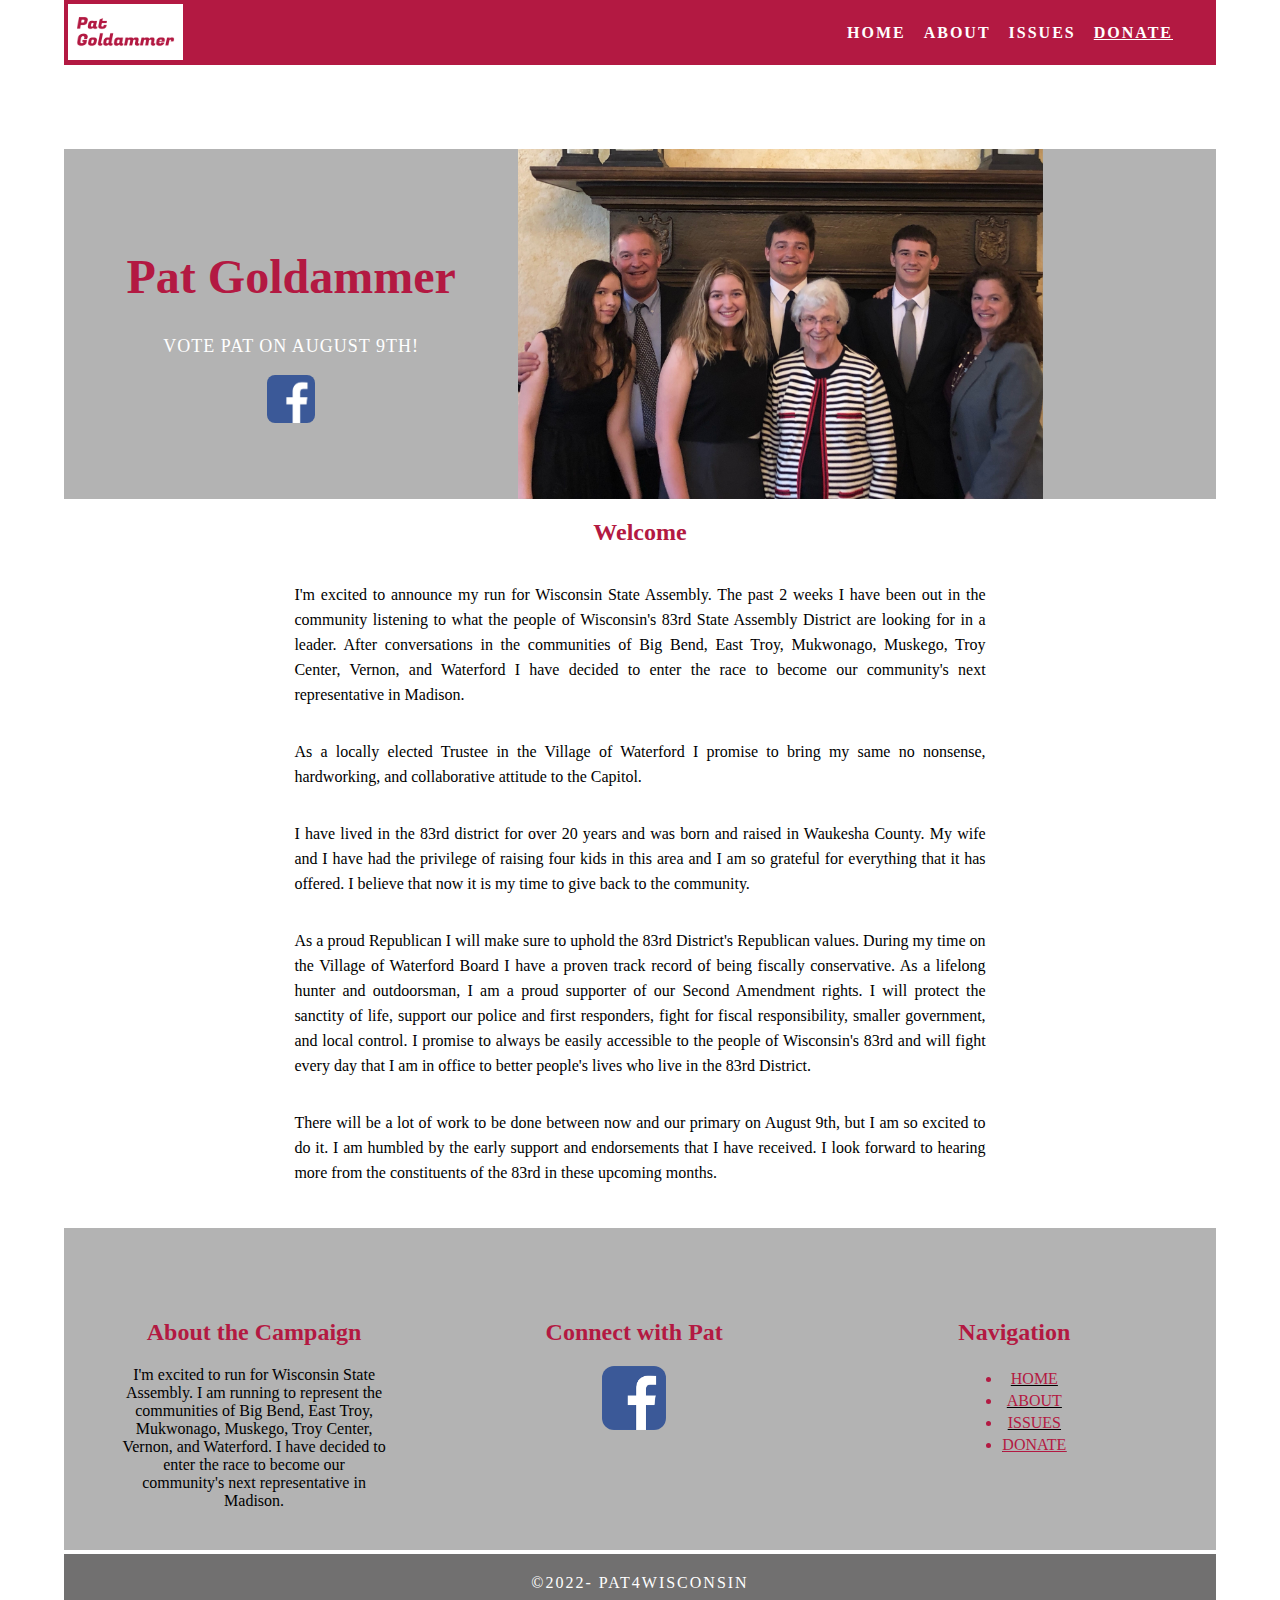
<file: index.html>
<!doctype html>
<html lang="en-US">
<head>
    <meta charset="utf-8">
    <meta http-equiv="X-UA-Compatible" content="IE=edge">
    <meta name="viewport" content="width=device-width, initial-scale=1">
    <title>Pat4Wisconsin</title>
    <link href="css/HomeStyle.css" rel="stylesheet" type="text/css">

</head>
<body>
<!-- Main Container -->
<div class="container">

    <!-- Navigation -->
    <header> <a href="html/home.html">
        <img class="logo" src="images/Pat%20Logo.png" alt="HomePicture">
    </a>
        <nav>
            <ul>
                <li><a href="html/home.html">HOME</a></li>
                <li><a href="html/about.html">ABOUT</a></li>
                <li><a href="html/issues.html">ISSUES</a></li><!--
                <li><a href="endorsements.html">ENDORSEMENTS</a></li>
                <li><a href="contact.html">CONTACT</a></li>-->
                <li><a class="donate" href="https://api.payaconnect.com/hostedpaymentpage?id=11ecddd107b67688869ece4e&data=U2FsdGVkX18xMWVjZGRkMRpN%2Fy6nWksKwSCczXq9u%2ByDGj5rV4Y5ggnUw%2BA7DeJSl5ZwiRtgj2htfiiBQ21EdA%3D%3D">DONATE</a></li>
            </ul>
        </nav>
    </header>

    <section><div class="divider"></div></section>

    <!-- Title Header Section -->
    <section class="row" id="home">
        <section class="head right">
            <img class="head-photo" src="images/FamilyPicture.jpeg" alt="HomePicture">
        </section>
        <section class="head left">
            <h1 class="Title">Pat Goldammer</h1>
            <p class="description">Vote PAT on August 9th!</p>
            <p><a href="https://www.facebook.com/PatFor83/">
                <img id="facebook" src="images/Facebook.jpg" alt="Facebook.com/PatFor83">
            </a></p>
        </section>
    </section>

    <!-- Home Content -->
    <section class="homeContent">
        <div  class="home-title">
            <h2>Welcome</h2>
        </div>
        <div>
            <p class="text_column">I'm excited to announce my run for Wisconsin State Assembly. The past 2 weeks I have
                been out in the community listening to what the people of Wisconsin's 83rd State Assembly District are
                looking for in a leader. After conversations in the communities of Big Bend, East Troy, Mukwonago,
                Muskego, Troy Center, Vernon, and Waterford I have decided to enter the race to become our community's
                next representative in Madison.</p>
            <p class="text_column">As a locally elected Trustee in the Village of Waterford I promise to bring my same
                no nonsense, hardworking, and collaborative attitude to the Capitol.</p>
            <p class="text_column">I have lived in the 83rd district for over 20 years and was born and raised in
                Waukesha County. My wife and I have had the privilege of raising four kids in this area and I am so
                grateful for everything that it has offered. I believe that now it is my time to give back to the
                community.</p>
            <p class="text_column">As a proud Republican I will make sure to uphold the 83rd District's Republican
                values. During my time on the Village of Waterford Board I have a proven track record of being fiscally
                conservative. As a lifelong hunter and outdoorsman, I am a proud supporter of our Second Amendment
                rights.  I will protect the sanctity of life, support our police and first responders, fight for fiscal
                responsibility, smaller government, and local control.  I promise to always be easily accessible to the
                people of Wisconsin's 83rd and will fight every day that I am in office to better people's lives who
                live in the 83rd District.</p>
            <p class="text_column">There will be a lot of work to be done between now and our primary on August 9th,
                but I am so excited to do it. I am humbled by the early support and endorsements that I have received.
                I look forward to hearing more from the constituents of the 83rd in these upcoming months.</p>
            <p class="text_column"></p>
        </div>
    </section>



    <!-- Gallery Section -->
    <div class="gallery" id="gallery">

    </div>

    <!-- Footer -->
    <div class="gallery">
        <div class="thumbnail">
            <h2>About the Campaign</h2>
            <p id="description">I'm excited to run for Wisconsin State Assembly. I am running to represent the communities of Big Bend,
                East Troy, Mukwonago, Muskego, Troy Center, Vernon, and Waterford. I have decided to enter the race to
                become our community's next representative in Madison.</p>
        </div>
        <div class="thumbnail">
            <h2>Connect with Pat</h2>
            <p><a href="https://www.facebook.com/PatFor83/">
                <img id="facebook-footer" src="images/Facebook.jpg" alt="Facebook.com/PatFor83">
            </a></p>
        </div>
        <div class="thumbnail">
            <h2>Navigation</h2>
            <ul id="footer-nav-list">
                <li class="footer-nav"><a class="footer-nav" href="html/home.html">HOME</a></li>
                <li class="footer-nav"><a class="footer-nav" href="html/about.html">ABOUT</a></li>
                <li class="footer-nav"><a class="footer-nav" href="html/issues.html">ISSUES</a></li><!--
                <li><a href="endorsements.html">ENDORSEMENTS</a></li>
                <li><a href="contact.html">CONTACT</a></li>-->
                <li class="footer-nav"><a class="footer-nav donate" href="https://api.payaconnect.com/hostedpaymentpage?id=11ecddd107b67688869ece4e&data=U2FsdGVkX18xMWVjZGRkMRpN%2Fy6nWksKwSCczXq9u%2ByDGj5rV4Y5ggnUw%2BA7DeJSl5ZwiRtgj2htfiiBQ21EdA%3D%3D">DONATE</a></li>
            </ul>
        </div>
    </div>

    <div class="copyright">&copy;2022- <strong>Pat4Wisconsin</strong></div>
</div>
</body>
</html>
</file>
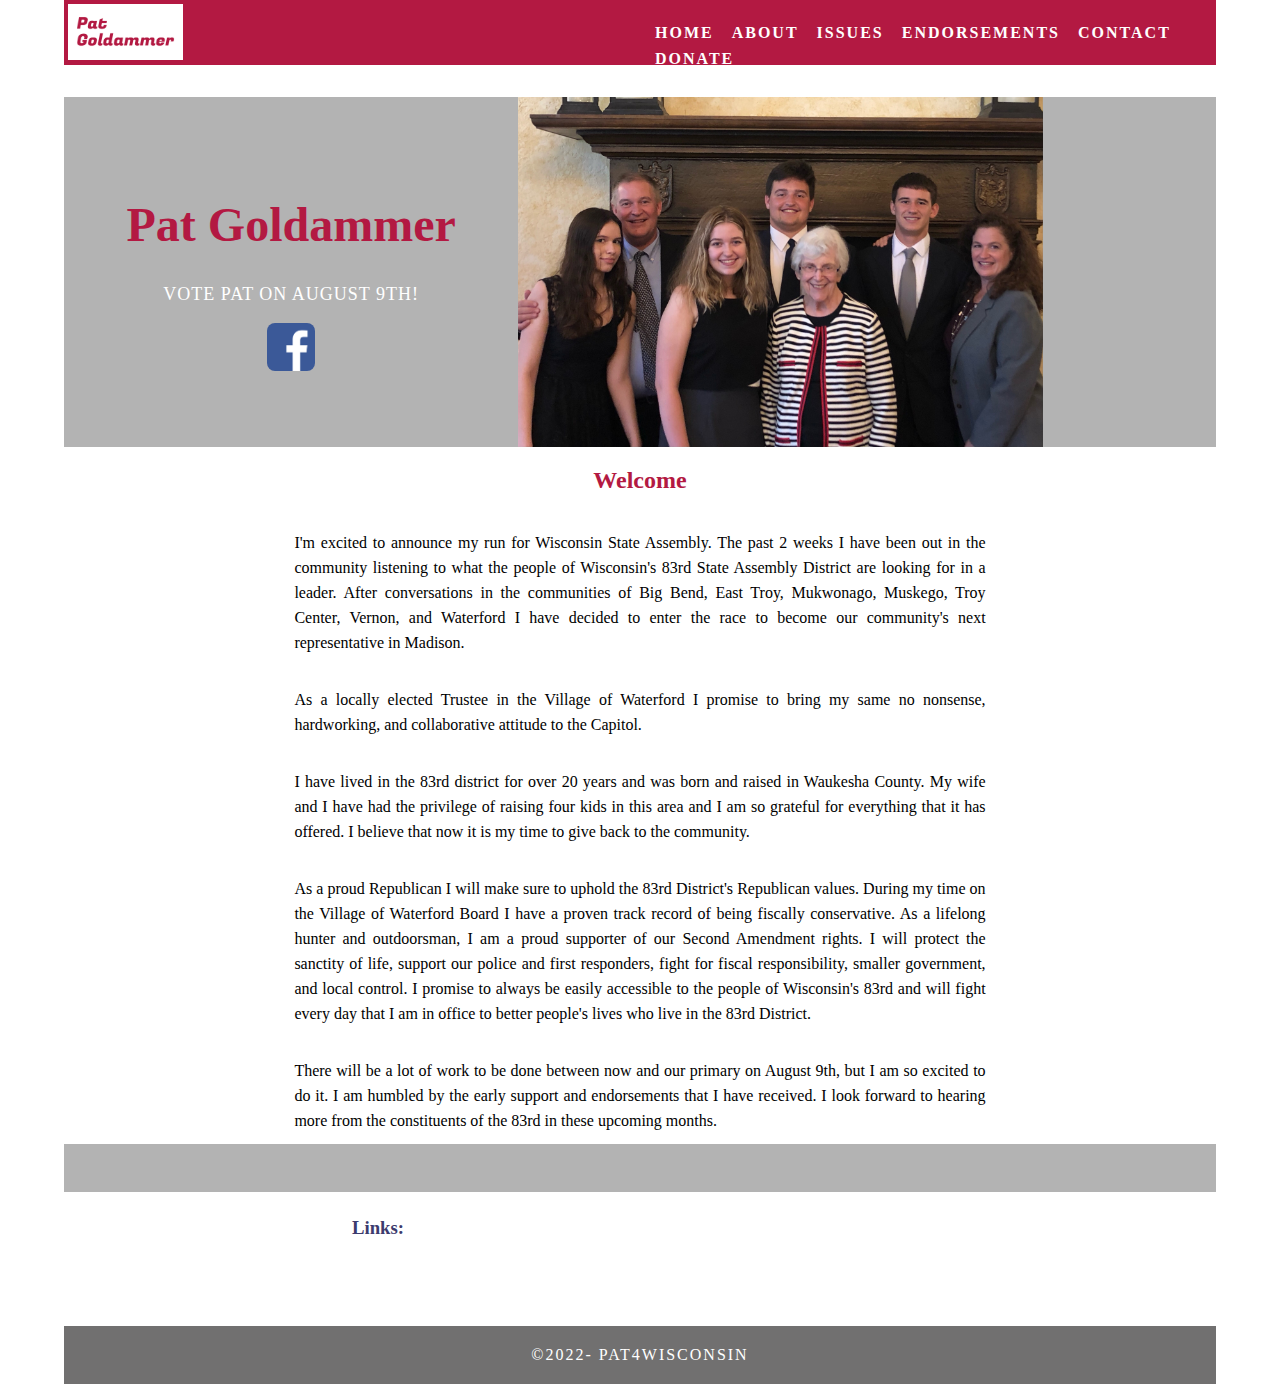
<file: home.html>
<!doctype html>
<html lang="en-US">
<head>
<meta charset="utf-8">
<meta http-equiv="X-UA-Compatible" content="IE=edge">
<meta name="viewport" content="width=device-width, initial-scale=1">
<title>Pat4Wisconsin</title>
<link href="css/HomeStyle.css" rel="stylesheet" type="text/css">

</head>
<body>
<!-- Main Container -->
<div class="container"> 
	
  <!-- Navigation -->
  <header> <a href="">
      <img class="logo" src="images/Pat%20Logo.png" alt="HomePicture">
    </a>
    <nav>
      <ul>
        <li><a href="home.html">HOME</a></li>
        <li><a href="html/about.html">ABOUT</a></li>
		<li><a href="html/issues.html">ISSUES</a></li>
        <li><a href="html/endorsements.html">ENDORSEMENTS</a></li>
        <li><a href="html/contact.html">CONTACT</a></li>
        <li><a id="donate" href="https://api.payaconnect.com/hostedpaymentpage?id=11ecddd107b67688869ece4e&data=U2FsdGVkX18xMWVjZGRkMRpN%2Fy6nWksKwSCczXq9u%2ByDGj5rV4Y5ggnUw%2BA7DeJSl5ZwiRtgj2htfiiBQ21EdA%3D%3D">DONATE</a></li>
      </ul>
    </nav>
  </header>
	
  <!-- Title Header Section -->
  <section class="row" id="home">
    <section class="head right">
	  <img class="head-photo" src="images/FamilyPicture.jpeg" alt="HomePicture">
    </section>
	<section class="head left">
	  <h1 class="Title">Pat Goldammer</h1>
      <p class="description">Vote PAT on August 9th!</p>
      <p><a href="https://www.facebook.com/PatFor83/">
          <img id="facebook" src="images/Facebook.jpg" alt="Facebook.com/PatFor83">
      </a></p>
	</section>
  </section>

    <!-- Home Content -->
    <section class="homeContent">
        <div  class="home-title">
            <h2>Welcome</h2>
        </div>
        <div>
            <p class="text_column">I'm excited to announce my run for Wisconsin State Assembly. The past 2 weeks I have
                been out in the community listening to what the people of Wisconsin's 83rd State Assembly District are
                looking for in a leader. After conversations in the communities of Big Bend, East Troy, Mukwonago,
                Muskego, Troy Center, Vernon, and Waterford I have decided to enter the race to become our community's
                next representative in Madison.</p>
            <p class="text_column">As a locally elected Trustee in the Village of Waterford I promise to bring my same
                no nonsense, hardworking, and collaborative attitude to the Capitol.</p>
            <p class="text_column">I have lived in the 83rd district for over 20 years and was born and raised in
                Waukesha County. My wife and I have had the privilege of raising four kids in this area and I am so
                grateful for everything that it has offered. I believe that now it is my time to give back to the
                community.</p>
            <p class="text_column">As a proud Republican I will make sure to uphold the 83rd District's Republican
                values. During my time on the Village of Waterford Board I have a proven track record of being fiscally
                conservative. As a lifelong hunter and outdoorsman, I am a proud supporter of our Second Amendment
                rights.  I will protect the sanctity of life, support our police and first responders, fight for fiscal
                responsibility, smaller government, and local control.  I promise to always be easily accessible to the
                people of Wisconsin's 83rd and will fight every day that I am in office to better people's lives who
                live in the 83rd District.</p>
            <p class="text_column">There will be a lot of work to be done between now and our primary on August 9th,
                but I am so excited to do it. I am humbled by the early support and endorsements that I have received.
                I look forward to hearing more from the constituents of the 83rd in these upcoming months.</p>
        </div>
    </section>



  <!-- Gallery Section -->
  <div class="gallery" id="gallery">

  </div>

  <!-- Footer -->
  <section class="footer_banner" id="contact">

	<section class="otherLinks">
	  <h3>Links:</h3>
	  <ul>
  		<li><a href="https://www.facebook.com/">Facebook</a></li>
  		<li><a href="https://www.linkedin.com/">Linkedin</a></li>
	  </ul>
    </section>
  </section>
  
  <div class="copyright">&copy;2022- <strong>Pat4Wisconsin</strong></div>
</div>
</body>
</html>
</file>
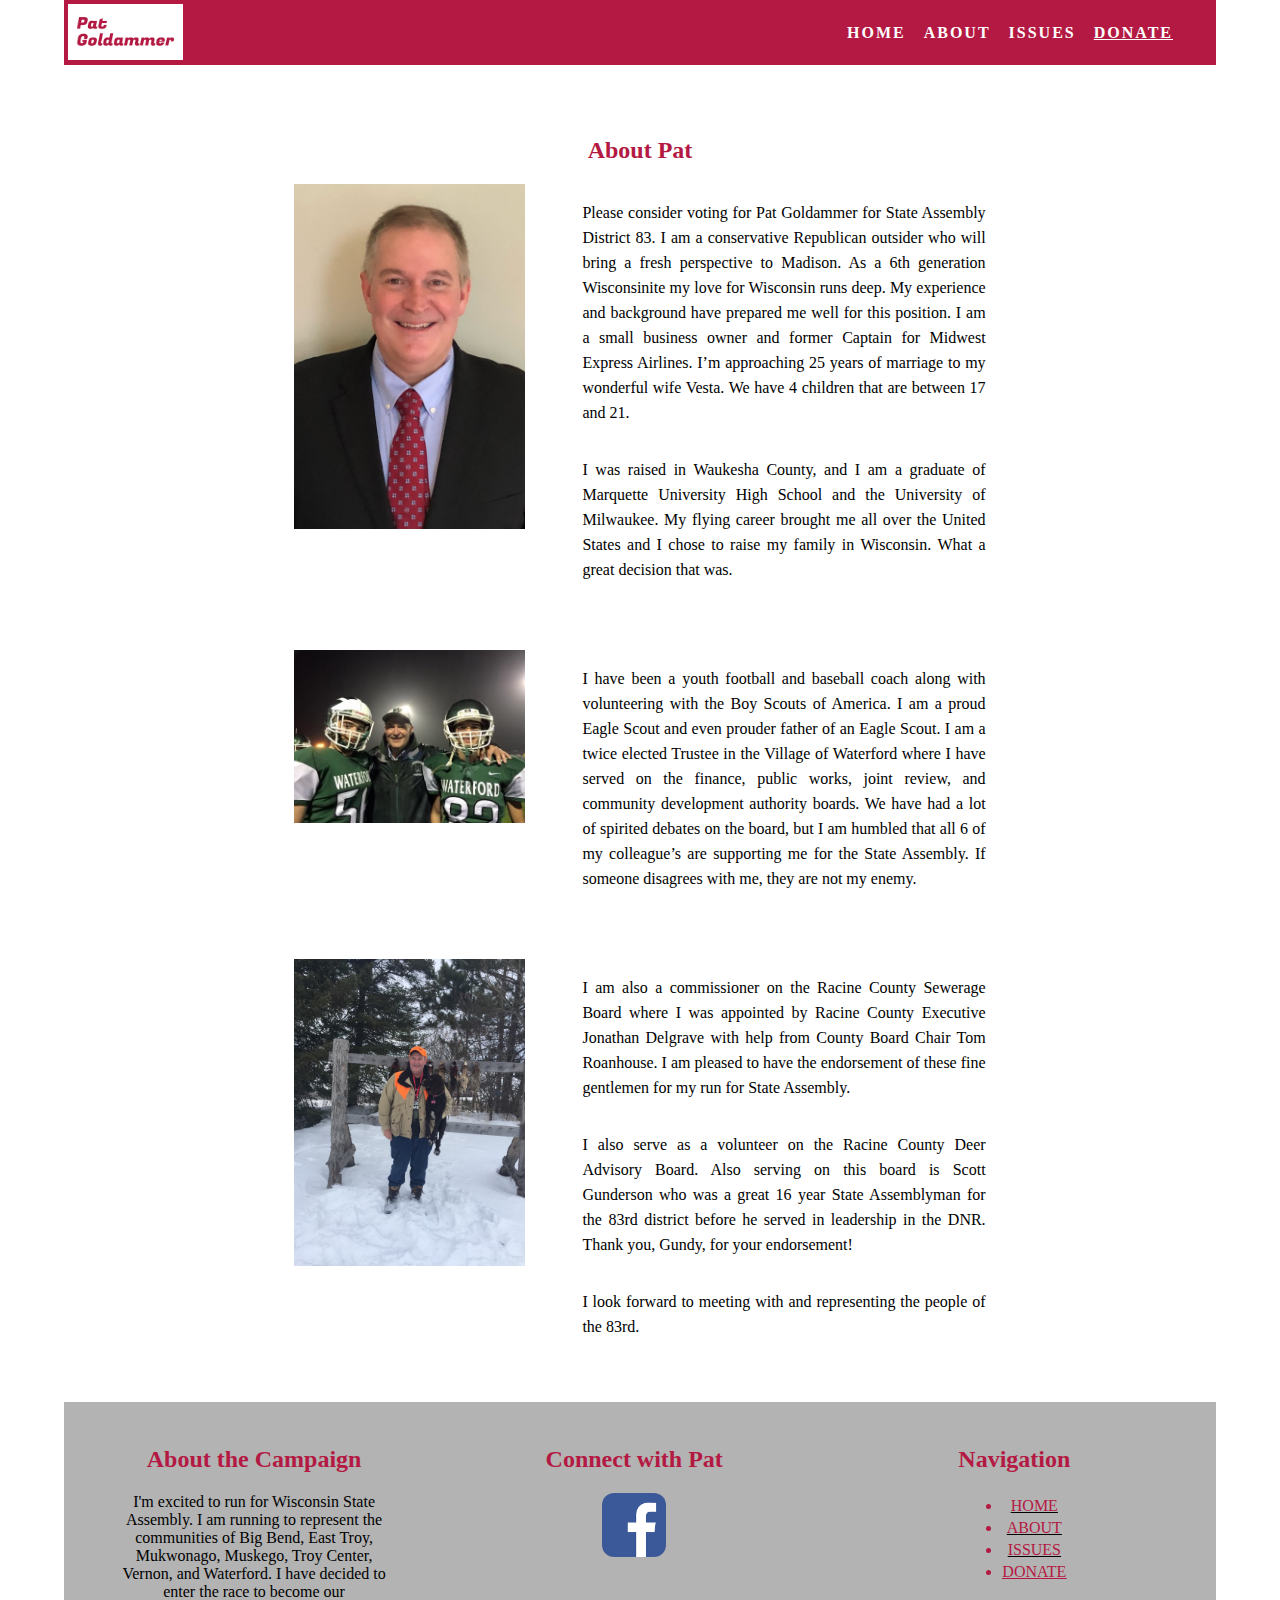
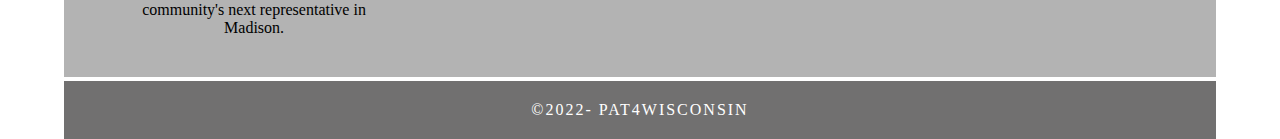
<file: html/about.html>
<!doctype html>
<html lang="en-US">
<head>
    <meta charset="utf-8">
    <meta http-equiv="X-UA-Compatible" content="IE=edge">
    <meta name="viewport" content="width=device-width, initial-scale=1">
    <title>Pat4Wisconsin</title>
    <link href="../css/HomeStyle.css" rel="stylesheet" type="text/css">
</head>
<body>
<div class="container">

    <!-- Navigation -->
    <header> <a href="home.html">
        <img class="logo" src="../images/Pat%20Logo.png" alt="HomePicture">
    </a>
        <nav>
            <ul>
                <li><a href="home.html">HOME</a></li>
                <li><a href="about.html">ABOUT</a></li>
                <li><a href="issues.html">ISSUES</a></li><!--
                <li><a href="endorsements.html">ENDORSEMENTS</a></li>
                <li><a href="contact.html">CONTACT</a></li>-->
                <li><a class="donate" href="https://api.payaconnect.com/hostedpaymentpage?id=11ecddd107b67688869ece4e&data=U2FsdGVkX18xMWVjZGRkMRpN%2Fy6nWksKwSCczXq9u%2ByDGj5rV4Y5ggnUw%2BA7DeJSl5ZwiRtgj2htfiiBQ21EdA%3D%3D">DONATE</a></li>
            </ul>
        </nav>
    </header>

    <section><div class="divider"></div></section>

    <!-- Home Content -->
    <section class="homeContent">
        <div  class="home-title">
            <h2>About Pat</h2>
        </div>

        <div>
            <img src="../images/Headshot.jpeg" alt="Headshot of Pat" class="about-picture">

            <p class="about-description">Please consider voting for Pat Goldammer for State Assembly District 83. I am a
                conservative Republican outsider who will bring a fresh perspective to Madison. As a 6th generation
                Wisconsinite my love for Wisconsin runs deep. My experience and background have prepared me well for this
                position. I am a small business owner and former Captain for Midwest Express Airlines. I’m approaching 25
                years of marriage to my wonderful wife Vesta. We have 4 children that are between 17 and 21.</p>
            <p class="about-description">I was raised in Waukesha County, and I am a graduate of Marquette University High
                School and the University of Milwaukee. My flying career brought me all over the United States and I chose
                to raise my family in Wisconsin. What a great decision that was.</p>
        </div>

        <div class="divider"> </div>

        <div>
            <img src="../images/PatAndSonsFootball.jpeg" alt="Headshot of Pat" class="about-picture">

            <p class="about-description">I have been a youth football and baseball coach along with volunteering with the
                Boy Scouts of America. I am a proud Eagle Scout and even prouder father of an Eagle Scout. I am a twice
                elected Trustee in the Village of Waterford where I have served on the finance, public works, joint review,
                and community development authority boards. We have had a lot of spirited debates on the board, but I am
                humbled that all 6 of my colleague’s are supporting me for the State Assembly. If someone disagrees with me,
                they are not my enemy.</p>

        </div>

        <div class="divider"> </div>

        <div>
            <img src="../images/PatAndScruffles.jpeg" alt="Headshot of Pat" class="about-picture">

            <p class="about-description">I am also a commissioner on the Racine County Sewerage Board where I was appointed
                by Racine County Executive Jonathan Delgrave with help from County Board Chair Tom Roanhouse. I am pleased
                to have the endorsement of these fine gentlemen for my run for State Assembly. </p>

            <p class="about-description">I also serve as a volunteer on the Racine County Deer Advisory Board. Also serving
                on this board is Scott Gunderson who was a great 16 year State Assemblyman for the 83rd district before he
                served in leadership in the DNR. Thank you, Gundy, for your endorsement!</p>
            <p class="about-description">I look forward to meeting with and representing the people of the 83rd.</p>
        </div>



    </section>

    <!-- Gallery Section -->
    <div class="divider" id="gallery"> </div>

    <!-- Footer -->
    <div class="gallery">
        <div class="thumbnail">
            <h2>About the Campaign</h2>
            <p id="description">I'm excited to run for Wisconsin State Assembly. I am running to represent the communities of Big Bend,
                East Troy, Mukwonago, Muskego, Troy Center, Vernon, and Waterford. I have decided to enter the race to
                become our community's next representative in Madison.</p>
        </div>
        <div class="thumbnail">
            <h2>Connect with Pat</h2>
            <p><a href="https://www.facebook.com/PatFor83/">
                <img id="facebook-footer" src="../images/Facebook.jpg" alt="Facebook.com/PatFor83">
            </a></p>
        </div>
        <div class="thumbnail">
            <h2>Navigation</h2>
            <ul id="footer-nav-list">
                <li class="footer-nav"><a class="footer-nav" href="home.html">HOME</a></li>
                <li class="footer-nav"><a class="footer-nav" href="about.html">ABOUT</a></li>
                <li class="footer-nav"><a class="footer-nav" href="issues.html">ISSUES</a></li><!--
                <li><a href="endorsements.html">ENDORSEMENTS</a></li>
                <li><a href="contact.html">CONTACT</a></li>-->
                <li class="footer-nav"><a class="footer-nav donate" href="https://api.payaconnect.com/hostedpaymentpage?id=11ecddd107b67688869ece4e&data=U2FsdGVkX18xMWVjZGRkMRpN%2Fy6nWksKwSCczXq9u%2ByDGj5rV4Y5ggnUw%2BA7DeJSl5ZwiRtgj2htfiiBQ21EdA%3D%3D">DONATE</a></li>
            </ul>
        </div>
    </div>

    <div class="copyright">&copy;2022- <strong>Pat4Wisconsin</strong></div>
</div>
</body>
</html>
</file>
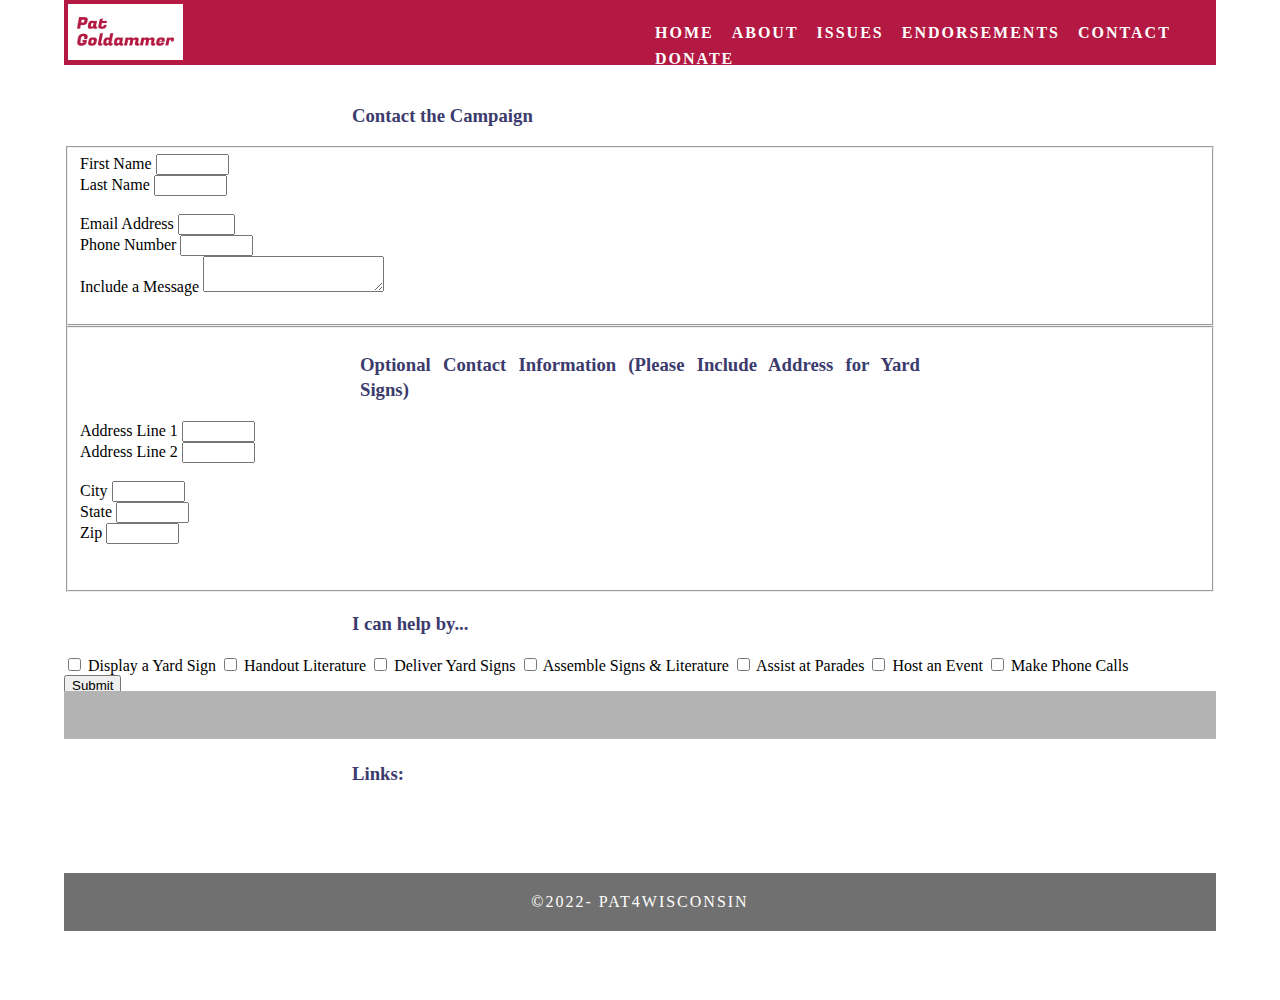
<file: html/contact.html>
<!doctype html>
<html lang="en-US">
<head>
    <meta charset="utf-8">
    <meta http-equiv="X-UA-Compatible" content="IE=edge">
    <meta name="viewport" content="width=device-width, initial-scale=1">
    <title>Pat4Wisconsin</title>
    <link href="../css/HomeStyle.css" rel="stylesheet" type="text/css"> <!--"/css/contact.css"-->
</head>
<body>
<div class="container">

    <!-- Navigation -->
    <header> <a href="">
        <img class="logo" src="../images/Pat%20Logo.png" alt="HomePicture">
    </a>
        <nav>
            <ul>
                <li><a href="home.html">HOME</a></li>
                <li><a href="about.html">ABOUT</a></li>
                <li><a href="issues.html">ISSUES</a></li>
                <li><a href="endorsements.html">ENDORSEMENTS</a></li>
                <li><a href="contact.html">CONTACT</a></li>
                <li><a id="donate" href="https://api.payaconnect.com/hostedpaymentpage?id=11ecddd107b67688869ece4e&data=U2FsdGVkX18xMWVjZGRkMRpN%2Fy6nWksKwSCczXq9u%2ByDGj5rV4Y5ggnUw%2BA7DeJSl5ZwiRtgj2htfiiBQ21EdA%3D%3D">DONATE</a></li>
            </ul>
        </nav>
    </header>

    <div/>

    <!-- Contact Form Content -->

    <form method="POST" id="contact-form">
        <input type="hidden" name="_token" value="jROj93ClTd44vcSwET1W8uQsHsk8UBd1uM18HwqM">            <div class="main wrapper clearfix three-fourths">
        <!-- Start Main Content -->
        <h3>Contact the Campaign</h3>



        <fieldset>

            <div class="form-row two-fifths">
                <label>
                    <span>First Name</span>
                </label>
                <input type="text" size="6" data-stripe="first_name" name="first_name" id="first_name">
            </div>
            <div class="form-row two-fifths">
                <label>
                    <span>Last Name</span>
                </label>
                <input type="text" size="6" data-stripe="last_name" name="last_name" id="last_name">
            </div>
            <div class="form-row fifth last">
                <label>
                    <span>&nbsp;</span>
                </label>
            </div>

            <div class="form-row three-fifths">
                <label>
                    <span>Email Address</span>
                    <input type="text" size="4" name="email" id="email">
                </label>
            </div>
            <div class="form-row two-fifths last">
                <label>
                    <span>Phone Number</span>
                </label>
                <input type="text" size="6" data-stripe="phone" name="phone" id="phone">
            </div>

            <div class="form-row four-fifths">
                <label>
                    <span>Include a Message</span>
                    <textarea name="message" id="message"></textarea>
                </label>
            </div>
            <div class="form-row fifth last">
                <label>
                    <span>&nbsp;</span>
                </label>
            </div>
        </fieldset>
        <fieldset>

            <h3>Optional Contact Information (Please Include Address for Yard Signs)</h3>
            <div class="clearfix"></div>

            <div class="form-row two-fifths">
                <label>
                    <span>Address Line 1</span>
                </label>
                <input type="text" size="6" name="address_1" id="address_1">
            </div>

            <div class="form-row two-fifths">
                <label>
                    <span>Address Line 2</span>
                </label>
                <input type="text" size="6" name="address_2" id="address_2">
            </div>

            <div class="form-row fifth last">
                <label>
                    <span>&nbsp;</span>
                </label>
            </div>

            <div class="clearfix"></div>

            <div class="form-row fifth">
                <label>
                    <span>City</span>
                </label>
                <input type="text" size="6" name="city" id="city">
            </div>

            <div class="form-row fifth">
                <label>
                    <span>State</span>
                </label>
                <input type="text" size="6" name="state" id="state">
            </div>

            <div class="form-row two-fifths">
                <label>
                    <span>Zip</span>
                </label>
                <input type="text" size="6" name="zip" id="zip">
            </div>

            <div class="form-row fifth last">
                <label>
                    <span>&nbsp;</span>
                </label>
            </div>

            <div class="clearfix"></div>

            <div class="form-row fifth last">
                <label>
                    <span>&nbsp;</span>
                </label>
            </div>

            <div class="clearfix"></div>
        </fieldset>
    </div>


        <aside class="right-aside fourth last">
            <h3>I can help by...</h3>
            <label for="1">
                <input type="checkbox" name="volunteer[]" value="1" id="volunteer_1" title=""/>
                <span>Display a Yard Sign</span>
            </label>
            <label for="2">
                <input type="checkbox" name="volunteer[]" value="2" id="volunteer_2" title="Pass out campaign literature to voters in your district"/>
                <span>Handout Literature</span>
            </label>
            <label for="3">
                <input type="checkbox" name="volunteer[]" value="3" id="volunteer_3" title="Deliver yard signs to those who volunteer to display them"/>
                <span>Deliver Yard Signs</span>
            </label>
            <label for="4">
                <input type="checkbox" name="volunteer[]" value="4" id="volunteer_4" title="Organize handouts and yard signs for distribution"/>
                <span>Assemble Signs & Literature</span>
            </label>
            <label for="5">
                <input type="checkbox" name="volunteer[]" value="5" id="volunteer_5" title="Hand out literature, candy, and show your support at parades"/>
                <span>Assist at Parades</span>
            </label>
            <label for="6">
                <input type="checkbox" name="volunteer[]" value="6" id="volunteer_6" title="Host an informational event on behalf of Chuck Wichgers"/>
                <span>Host an Event</span>
            </label>
            <label for="7">
                <input type="checkbox" name="volunteer[]" value="7" id="volunteer_7" title="Make phone calls to friends and neighbors on behalf of Chuck Wichgers"/>
                <span>Make Phone Calls</span>
            </label>
            <div class="g-recaptcha" data-sitekey="6LddZdIfAAAAAFeu3HMZwzclvkrJ983CIt_DLPti" data-size="normal" data-theme="light" id="recaptcha-element"></div>
            <input type="submit" name="submit" id="form_submit" class="mobile-only" value="Submit"/>
        </aside>


        <div class="clearfix"></div>
    </form>



    <!-- Gallery Section -->
    <div class="gallery" id="gallery">

    </div>

    <!-- Footer -->
    <section class="footer_banner" id="contact">

        <section class="otherLinks">
            <h3>Links:</h3>
            <ul>
                <li><a href="https://www.facebook.com/">Facebook</a></li>
                <li><a href="https://www.linkedin.com/">Linkedin</a></li>
            </ul>
        </section>
    </section>

    <div class="copyright">&copy;2022- <strong>Pat4Wisconsin</strong></div>
</div>
</body>
</html>
</file>
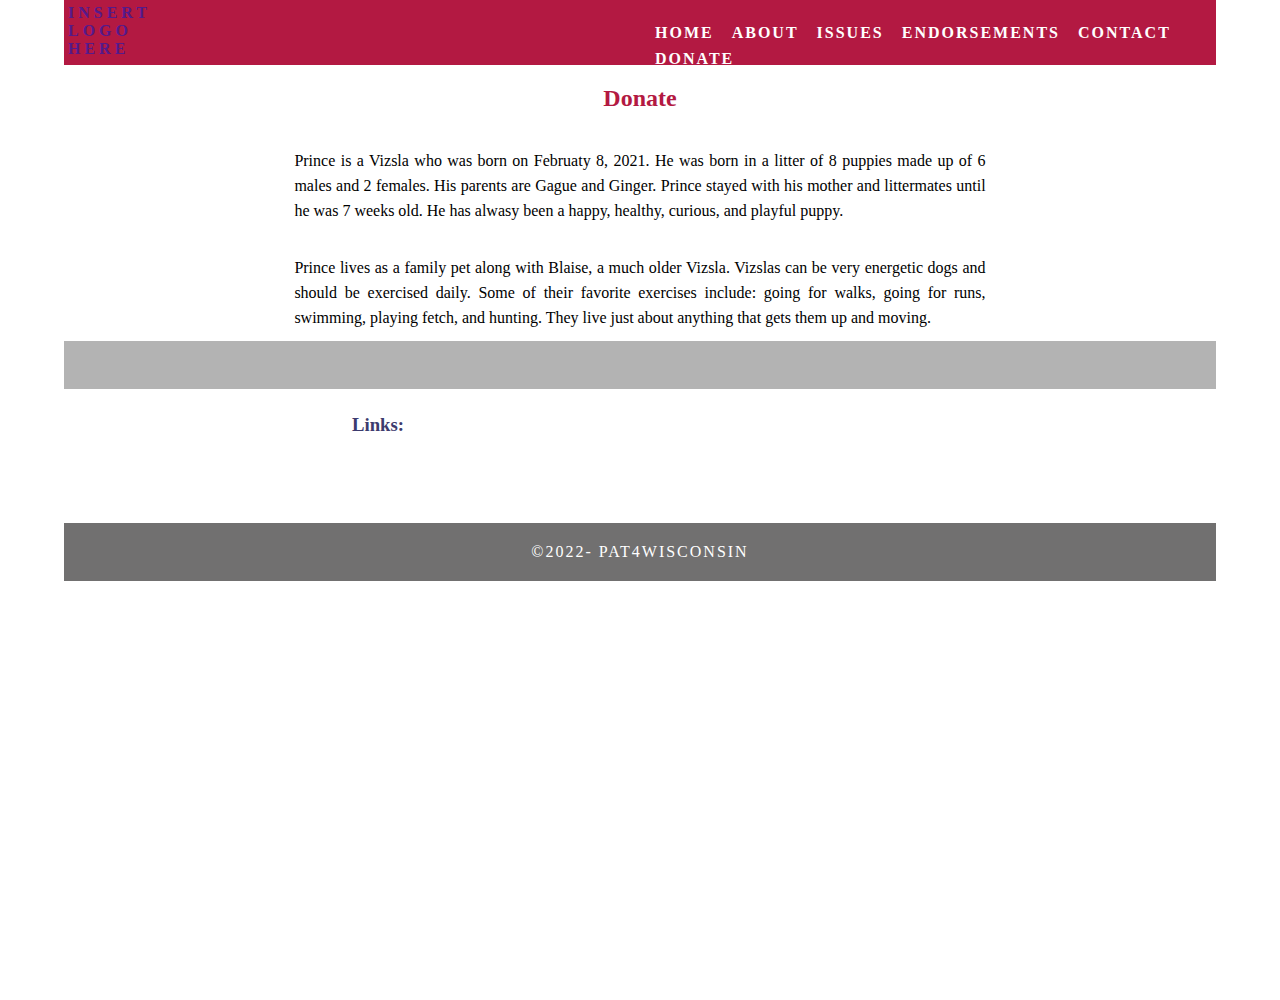
<file: html/donate.html>
<!doctype html>
<html lang="en-US">
<head>
    <meta charset="utf-8">
    <meta http-equiv="X-UA-Compatible" content="IE=edge">
    <meta name="viewport" content="width=device-width, initial-scale=1">
    <title>Pat4Wisconsin</title>
    <link href="../css/HomeStyle.css" rel="stylesheet" type="text/css">
</head>
<body>
<div class="container">

    <!-- Navigation -->
    <header> <a href="">
        <h4 class="logo">INSERT LOGO HERE</h4>
    </a>
        <nav>
            <ul>
                <li><a href="home.html">HOME</a></li>
                <li><a href="about.html">ABOUT</a></li>
                <li><a href="issues.html">ISSUES</a></li>
                <li><a href="endorsements.html">ENDORSEMENTS</a></li>
                <li> <a href="contact.html">CONTACT</a></li>
                <li><a href="donate.html">DONATE</a></li>
            </ul>
        </nav>
    </header>

    <!-- Home Content -->
    <section class="homeContent">
        <div  class="home-title">
            <h2>Donate</h2>
        </div>
        <div>
            <p class="text_column">Prince is a Vizsla who was born on Februaty 8, 2021. He was born in a litter of 8 puppies
                made up of 6 males and 2 females. His parents are Gague and Ginger. Prince stayed with his mother and
                littermates until he was 7 weeks old. He has alwasy been a happy, healthy, curious, and playful puppy. </p>
            <p class="text_column">Prince lives as a family pet along with Blaise, a much older Vizsla. Vizslas can be very
                energetic dogs and should be exercised daily. Some of their favorite exercises include: going for walks, going
                for runs, swimming, playing fetch, and hunting. They live just about anything that gets them up and moving. </p>
        </div>
    </section>

    <!-- Gallery Section -->
    <div class="gallery" id="gallery">

    </div>

    <!-- Footer -->
    <section class="footer_banner" id="contact">

        <section class="otherLinks">
            <h3>Links:</h3>
            <ul>
                <li><a href="https://www.facebook.com/">Donate</a></li>
                <li><a href="https://www.linkedin.com/">Linkedin</a></li>
            </ul>
        </section>
    </section>

    <div class="copyright">&copy;2022- <strong>Pat4Wisconsin</strong></div>
</div>
</body>
</html>
</file>
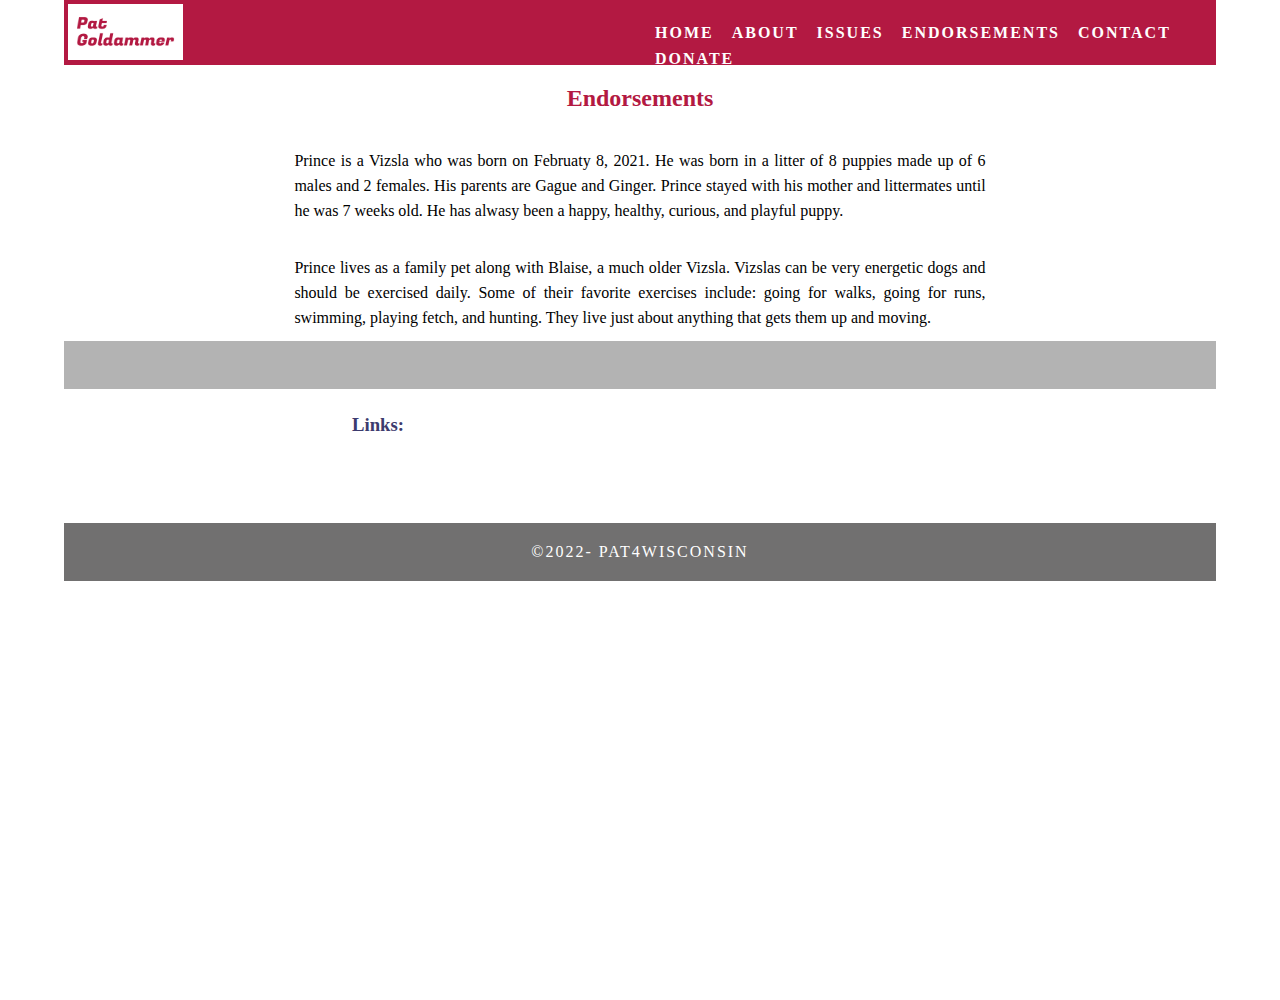
<file: html/endorsements.html>
<!doctype html>
<html lang="en-US">
<head>
    <meta charset="utf-8">
    <meta http-equiv="X-UA-Compatible" content="IE=edge">
    <meta name="viewport" content="width=device-width, initial-scale=1">
    <title>Pat4Wisconsin</title>
    <link href="../css/HomeStyle.css" rel="stylesheet" type="text/css">
</head>
<body>
<div class="container">

    <!-- Navigation -->
    <header> <a href="">
        <img class="logo" src="../images/Pat%20Logo.png" alt="HomePicture">
    </a>
        <nav>
            <ul>
                <li><a href="home.html">HOME</a></li>
                <li><a href="about.html">ABOUT</a></li>
                <li><a href="issues.html">ISSUES</a></li>
                <li><a href="endorsements.html">ENDORSEMENTS</a></li>
                <li><a href="contact.html">CONTACT</a></li>
                <li><a id="donate" href="https://api.payaconnect.com/hostedpaymentpage?id=11ecddd107b67688869ece4e&data=U2FsdGVkX18xMWVjZGRkMRpN%2Fy6nWksKwSCczXq9u%2ByDGj5rV4Y5ggnUw%2BA7DeJSl5ZwiRtgj2htfiiBQ21EdA%3D%3D">DONATE</a></li>
            </ul>
        </nav>
    </header>

    <!-- Home Content -->
    <section class="homeContent">
        <div  class="home-title">
            <h2>Endorsements</h2>
        </div>
        <div>
            <p class="text_column">Prince is a Vizsla who was born on Februaty 8, 2021. He was born in a litter of 8 puppies
                made up of 6 males and 2 females. His parents are Gague and Ginger. Prince stayed with his mother and
                littermates until he was 7 weeks old. He has alwasy been a happy, healthy, curious, and playful puppy. </p>
            <p class="text_column">Prince lives as a family pet along with Blaise, a much older Vizsla. Vizslas can be very
                energetic dogs and should be exercised daily. Some of their favorite exercises include: going for walks, going
                for runs, swimming, playing fetch, and hunting. They live just about anything that gets them up and moving. </p>
        </div>
    </section>

    <!-- Gallery Section -->
    <div class="gallery" id="gallery">

    </div>

    <!-- Footer -->
    <section class="footer_banner" id="contact">

        <section class="otherLinks">
            <h3>Links:</h3>
            <ul>
                <li><a href="https://www.facebook.com/">Facebook</a></li>
                <li><a href="https://www.linkedin.com/">Linkedin</a></li>
            </ul>
        </section>
    </section>

    <div class="copyright">&copy;2022- <strong>Pat4Wisconsin</strong></div>
</div>
</body>
</html>
</file>
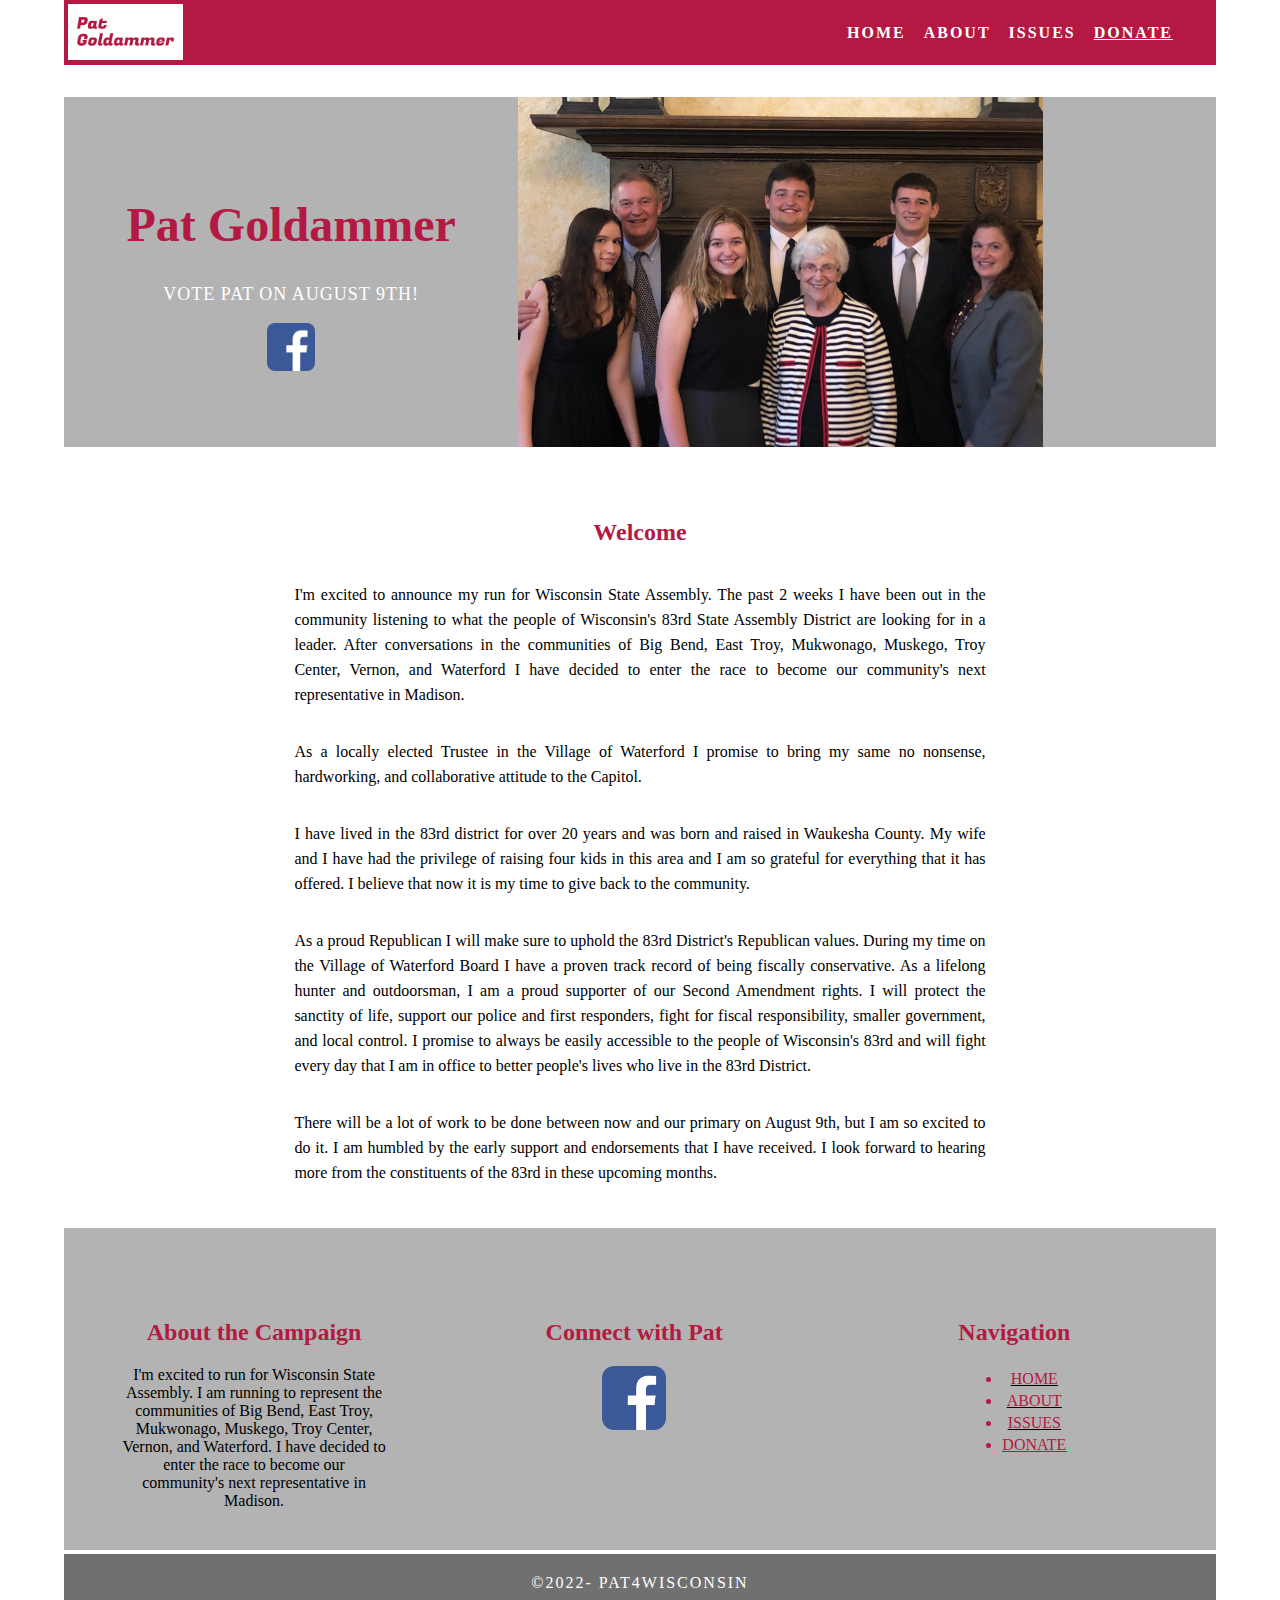
<file: html/home.html>
<!doctype html>
<html lang="en-US">
<head>
    <meta charset="utf-8">
    <meta http-equiv="X-UA-Compatible" content="IE=edge">
    <meta name="viewport" content="width=device-width, initial-scale=1">
    <title>Pat4Wisconsin</title>
    <link href="../css/HomeStyle.css" rel="stylesheet" type="text/css">

</head>
<body>
<!-- Main Container -->
<div class="container">

    <!-- Navigation -->
    <header> <a href="home.html">
        <img class="logo" src="../images/Pat%20Logo.png" alt="HomePicture">
    </a>
        <nav>
            <ul>
                <li><a href="home.html">HOME</a></li>
                <li><a href="about.html">ABOUT</a></li>
                <li><a href="issues.html">ISSUES</a></li><!--
                <li><a href="endorsements.html">ENDORSEMENTS</a></li>
                <li><a href="contact.html">CONTACT</a></li>-->
                <li><a class="donate" href="https://api.payaconnect.com/hostedpaymentpage?id=11ecddd107b67688869ece4e&data=U2FsdGVkX18xMWVjZGRkMRpN%2Fy6nWksKwSCczXq9u%2ByDGj5rV4Y5ggnUw%2BA7DeJSl5ZwiRtgj2htfiiBQ21EdA%3D%3D">DONATE</a></li>
            </ul>
        </nav>
    </header>

    <!-- Title Header Section -->
    <section class="row" id="home">
        <div>
            <section class="head right">
                <img class="head-photo" src="../images/FamilyPicture.jpeg" alt="HomePicture">
            </section>
        </div>

        <div>
            <section class="head left">
                <h1 class="Title">Pat Goldammer</h1>
                <p class="description">Vote PAT on August 9th!</p>
                <p><a href="https://www.facebook.com/PatFor83/">
                    <img id="facebook" src="../images/Facebook.jpg" alt="Facebook.com/PatFor83">
                </a></p>
            </section>
        </div>

    </section>

    <section><div class="divider"></div></section>

    <!-- Home Content -->
    <section class="homeContent">
        <div  class="home-title">
            <h2>Welcome</h2>
        </div>
        <div>
            <p class="text_column">I'm excited to announce my run for Wisconsin State Assembly. The past 2 weeks I have
                been out in the community listening to what the people of Wisconsin's 83rd State Assembly District are
                looking for in a leader. After conversations in the communities of Big Bend, East Troy, Mukwonago,
                Muskego, Troy Center, Vernon, and Waterford I have decided to enter the race to become our community's
                next representative in Madison.</p>
            <p class="text_column">As a locally elected Trustee in the Village of Waterford I promise to bring my same
                no nonsense, hardworking, and collaborative attitude to the Capitol.</p>
            <p class="text_column">I have lived in the 83rd district for over 20 years and was born and raised in
                Waukesha County. My wife and I have had the privilege of raising four kids in this area and I am so
                grateful for everything that it has offered. I believe that now it is my time to give back to the
                community.</p>
            <p class="text_column">As a proud Republican I will make sure to uphold the 83rd District's Republican
                values. During my time on the Village of Waterford Board I have a proven track record of being fiscally
                conservative. As a lifelong hunter and outdoorsman, I am a proud supporter of our Second Amendment
                rights.  I will protect the sanctity of life, support our police and first responders, fight for fiscal
                responsibility, smaller government, and local control.  I promise to always be easily accessible to the
                people of Wisconsin's 83rd and will fight every day that I am in office to better people's lives who
                live in the 83rd District.</p>
            <p class="text_column">There will be a lot of work to be done between now and our primary on August 9th,
                but I am so excited to do it. I am humbled by the early support and endorsements that I have received.
                I look forward to hearing more from the constituents of the 83rd in these upcoming months.</p>
            <p class="text_column"></p>
        </div>
    </section>



    <!-- Gallery Section -->
    <div class="gallery" id="gallery">

    </div>

    <!-- Footer -->
    <div class="gallery">
        <div class="thumbnail">
            <h2>About the Campaign</h2>
            <p id="description">I'm excited to run for Wisconsin State Assembly. I am running to represent the
                communities of Big Bend,
                East Troy, Mukwonago, Muskego, Troy Center, Vernon, and Waterford. I have decided to enter the race to
                become our community's next representative in Madison.</p>
        </div>
        <div class="thumbnail">
            <h2>Connect with Pat</h2>
            <p><a href="https://www.facebook.com/PatFor83/">
                <img id="facebook-footer" src="../images/Facebook.jpg" alt="Facebook.com/PatFor83">
            </a></p>
        </div>
        <div class="thumbnail">
            <h2>Navigation</h2>
            <ul id="footer-nav-list">
                <li class="footer-nav"><a class="footer-nav" href="home.html">HOME</a></li>
                <li class="footer-nav"><a class="footer-nav" href="about.html">ABOUT</a></li>
                <li class="footer-nav"><a class="footer-nav" href="issues.html">ISSUES</a></li><!--
                <li><a href="endorsements.html">ENDORSEMENTS</a></li>
                <li><a href="contact.html">CONTACT</a></li>-->
                <li class="footer-nav"><a class="footer-nav donate" href="https://api.payaconnect.com/hostedpaymentpage?id=11ecddd107b67688869ece4e&data=U2FsdGVkX18xMWVjZGRkMRpN%2Fy6nWksKwSCczXq9u%2ByDGj5rV4Y5ggnUw%2BA7DeJSl5ZwiRtgj2htfiiBQ21EdA%3D%3D">DONATE</a></li>
            </ul>
        </div>
    </div>

    <div class="copyright">&copy;2022- <strong>Pat4Wisconsin</strong></div>
</div>
</body>
</html>
</file>
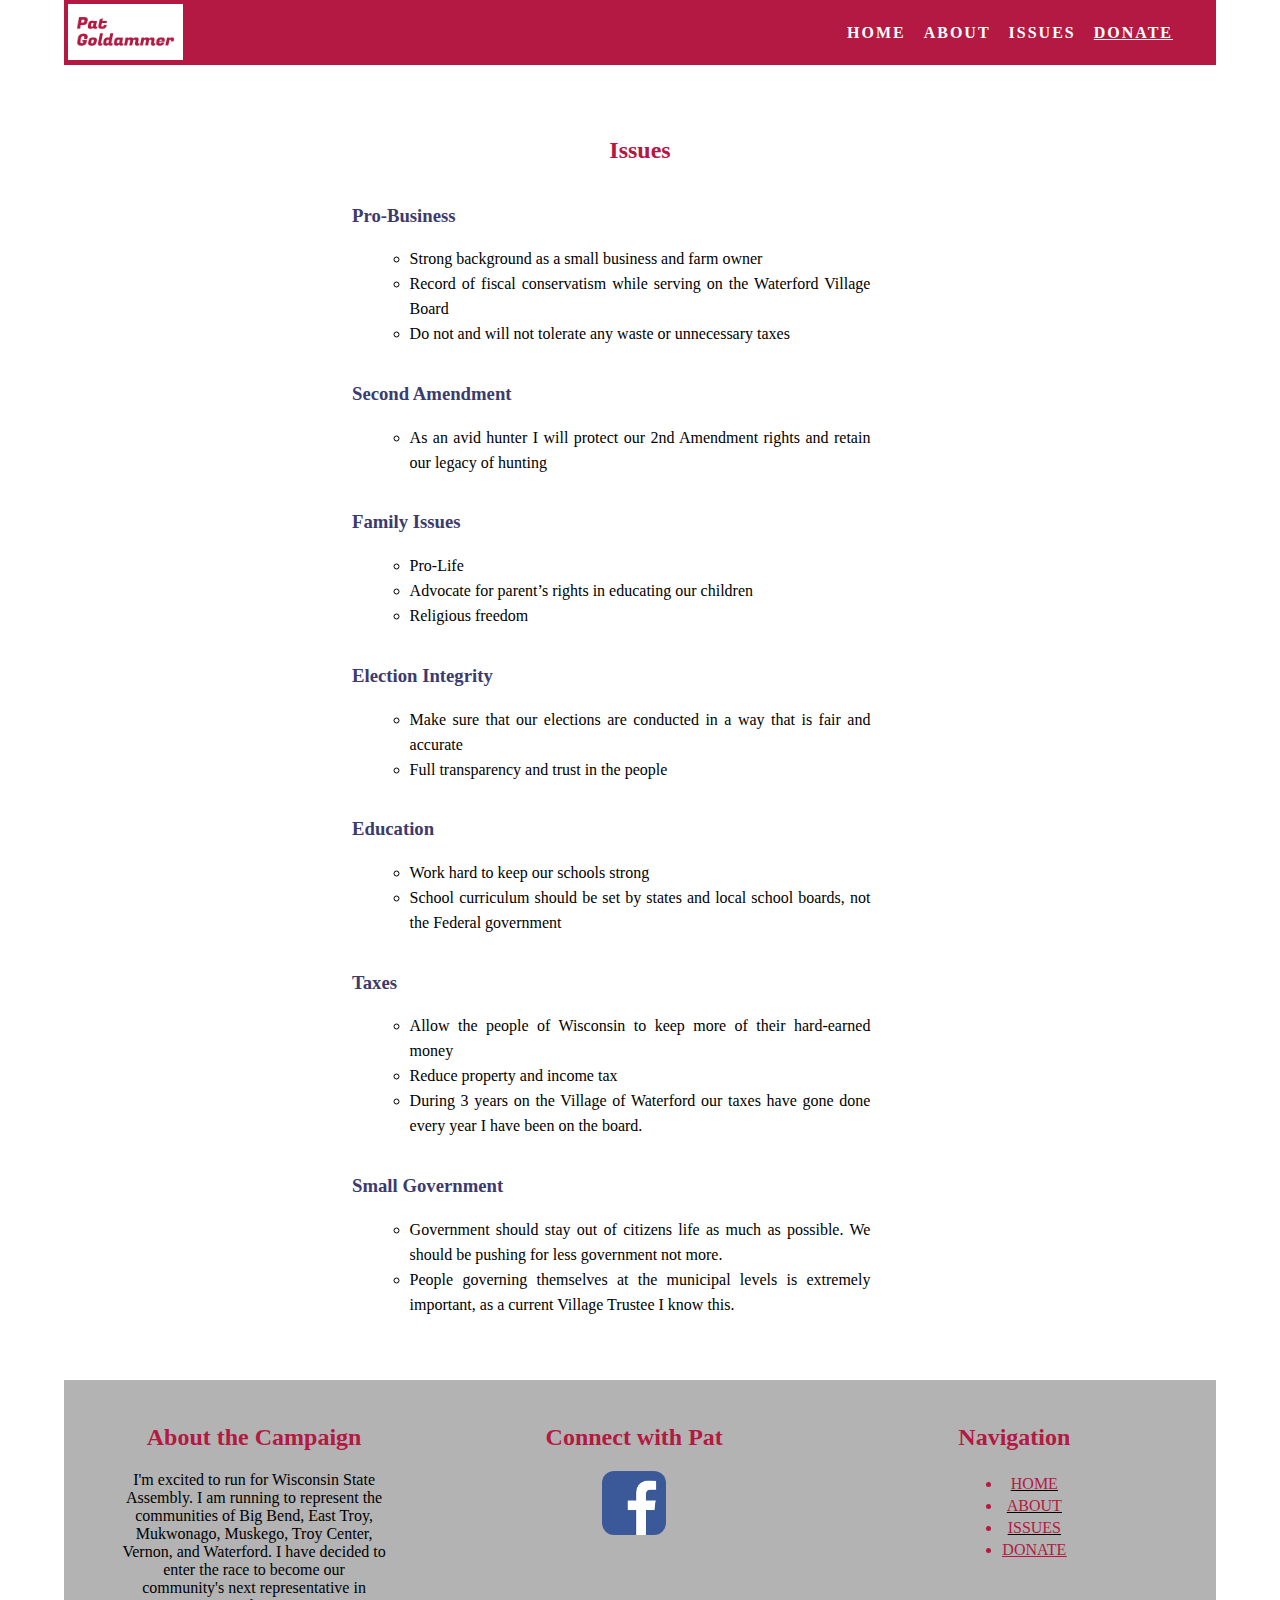
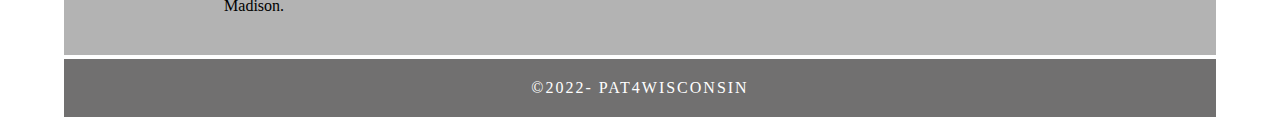
<file: html/issues.html>
<!doctype html>
<html lang="en-US">
<head>
    <meta charset="utf-8">
    <meta http-equiv="X-UA-Compatible" content="IE=edge">
    <meta name="viewport" content="width=device-width, initial-scale=1">
    <title>Pat4Wisconsin</title>
    <link href="../css/HomeStyle.css" rel="stylesheet" type="text/css">
</head>
<body>
<div class="container">

    <!-- Navigation -->
    <header> <a href="home.html">
        <img class="logo" src="../images/Pat%20Logo.png" alt="HomePicture">
    </a>
        <nav>
            <ul>
                <li><a href="home.html">HOME</a></li>
                <li><a href="about.html">ABOUT</a></li>
                <li><a href="issues.html">ISSUES</a></li><!--
                <li><a href="endorsements.html">ENDORSEMENTS</a></li>
                <li><a href="contact.html">CONTACT</a></li>-->
                <li><a class="donate" href="https://api.payaconnect.com/hostedpaymentpage?id=11ecddd107b67688869ece4e&data=U2FsdGVkX18xMWVjZGRkMRpN%2Fy6nWksKwSCczXq9u%2ByDGj5rV4Y5ggnUw%2BA7DeJSl5ZwiRtgj2htfiiBQ21EdA%3D%3D">DONATE</a></li>
            </ul>
        </nav>
    </header>

    <section><div class="divider"></div></section>

    <!-- Home Content -->
    <section class="homeContent">
        <div  class="home-title">
            <h2>Issues</h2>
        </div>
        <div>
            <h3>Pro-Business</h3>
            <ul class="text_column_issues">
                <li>Strong background as a small business and farm owner</li>
                <li>Record of fiscal conservatism while serving on the Waterford Village Board</li>
                <li>Do not and will not tolerate any waste or unnecessary taxes</li>
            </ul>

            <h3>Second Amendment</h3>
            <ul class="text_column_issues">
                <li>As an avid hunter I will protect our 2nd Amendment rights and retain our legacy of hunting</li>
            </ul>

            <h3>Family Issues</h3>
            <ul class="text_column_issues">
                <li>Pro-Life</li>
                <li>Advocate for parent’s rights in educating our children</li>
                <li>Religious freedom</li>
            </ul>

            <h3>Election Integrity</h3>
            <ul class="text_column_issues">
                <li>Make sure that our elections are conducted in a way that is fair and accurate</li>
                <li>Full transparency and trust in the people</li>
            </ul>

            <h3>Education</h3>
            <ul class="text_column_issues">
                <li>Work hard to keep our schools strong</li>
                <li>School curriculum should be set by states and local school boards, not the Federal government</li>
            </ul>

            <h3>Taxes</h3>
            <ul class="text_column_issues">
                <li>Allow the people of Wisconsin to keep more of their hard-earned money</li>
                <li>Reduce property and income tax</li>
                <li>During 3 years on the Village of Waterford our taxes have gone done every year I have been on the board.</li>
            </ul>

            <h3>Small Government</h3>
            <ul class="text_column_issues">
                <li>Government should stay out of citizens life as much as possible. We should be pushing for less government not more.</li>
                <li>People governing themselves at the municipal levels is extremely important, as a current Village Trustee I know this.</li>
            </ul>
        </div>
    </section>

    <!-- Gallery Section -->
    <div class="divider" id="gallery">

    </div>

    <!-- Footer -->
    <div class="gallery">
        <div class="thumbnail">
            <h2>About the Campaign</h2>
            <p id="description">I'm excited to run for Wisconsin State Assembly. I am running to represent the communities of Big Bend,
                East Troy, Mukwonago, Muskego, Troy Center, Vernon, and Waterford. I have decided to enter the race to
                become our community's next representative in Madison.</p>
        </div>
        <div class="thumbnail">
            <h2>Connect with Pat</h2>
            <p><a href="https://www.facebook.com/PatFor83/">
                <img id="facebook-footer" src="../images/Facebook.jpg" alt="Facebook.com/PatFor83">
            </a></p>
        </div>
        <div class="thumbnail">
            <h2>Navigation</h2>
            <ul id="footer-nav-list">
                <li class="footer-nav"><a class="footer-nav" href="home.html">HOME</a></li>
                <li class="footer-nav"><a class="footer-nav" href="about.html">ABOUT</a></li>
                <li class="footer-nav"><a class="footer-nav" href="issues.html">ISSUES</a></li><!--
                <li><a href="endorsements.html">ENDORSEMENTS</a></li>
                <li><a href="contact.html">CONTACT</a></li>-->
                <li class="footer-nav"><a class="footer-nav donate" href="https://api.payaconnect.com/hostedpaymentpage?id=11ecddd107b67688869ece4e&data=U2FsdGVkX18xMWVjZGRkMRpN%2Fy6nWksKwSCczXq9u%2ByDGj5rV4Y5ggnUw%2BA7DeJSl5ZwiRtgj2htfiiBQ21EdA%3D%3D">DONATE</a></li>
            </ul>
        </div>
    </div>

    <div class="copyright">&copy;2022- <strong>Pat4Wisconsin</strong></div>
</div>
</body>
</html>
</file>
<file: css/HomeStyle.css>
@charset "UTF-8";

:root {
	--theme: #B31942;
	--link: #0044FF;
	--white: #FFFFFF;
	--black: #000000;
	--lightGray: #B3B3B3;
	--darkGray: #717070;

	--navy: #3C3B6E;
	--red: #B31942;

}

/* Body */
body {
	font-family: source-sans-pro;
	background-color: var(--white);
	margin-top: 0px;
	margin-right: 0px;
	margin-bottom: 0px;
	margin-left: 0px;
	font-style: normal;
	font-weight: 200;
}
/* Container */
.container {
	width: 90%;
	margin-left: auto;
	margin-right: auto;
	height: 1000px;
	background-color: var(--white);
}
/* Navigation */
header {
	width: 100%;
	height: 64px;
	background-color: var(--theme);
	border-bottom: 1px solid var(--theme);
}
.logo {
	width: 10%;
	float: left;
	max-height: 56px;
	margin-top: 4px;
	margin-left: 4px;
	letter-spacing: 4px;
}
nav {
	float: right;
	width: 50%;
	margin-right: 25px;
}
header nav ul {
	list-style: none;
	float: right;
}
nav ul li {
	float: left;
	color: var(--white);
	font-size: 16px;
	text-align: left;
	margin-right: 18px;
	margin-top: 8px;
	letter-spacing: 2px;
	font-weight: bold;
	transition: all 0.3s linear;
}

ul li a {
	color: var(--white);
	text-decoration: none;
}

ul li:hover a {
	color: var(--navy);
}

.donate {
	text-decoration: underline;
}

/* Title Header Section */
.row {
  width: 100%;
  background-color: var(--lightGray);
}

.row:after {
  content: "";
  display: table;
  clear: both;
}

.Title {
	color: var(--theme);
	font-size: xxx-large;
	padding-top: 100px;
}

.head {
  max-height: 350px;
}

.right {
	float: right;
	max-height: 350px;
	padding-right: 15%;
}

.head-photo {
	max-height: 350px;
	max-width: 100%;
}

.left {
	text-align: center;
}

.header {
	color: var(--theme);
	text-align: center;
	letter-spacing: 4px;
	padding-top: 120px;
}

.title {
	font-weight: bold;
	color: var(--darkGray);
}
.description {
	text-align: center;
	color: var(--white);
	margin-top: 4px;
	font-size: large;
	text-transform: uppercase;
	letter-spacing: 1px;
}

.home-title {
	text-align: center;
	color: var(--theme);
}

#facebook {
	width: 48px;
	height: 48px;
	border-radius: 8px;
}

/* About Section */
.text_column {
	width: 60%;
	text-align: justify;
	font-weight: lighter;
	line-height: 25px;
	float: left;
	padding-left: 20%;
	padding-right: 20%;
	color: var(--black);
}

.text_column_issues{
	width: 40%;
	text-align: justify;
	font-weight: lighter;
	line-height: 25px;
	float: left;
	padding-left: 30%;
	padding-right: 30%;
	color: var(--black);
	text-decoration: none;
	list-style-type: circle;

	margin-top: 0;
}

h3 {
	width: 50%;
	text-align: justify;
	line-height: 25px;
	float: left;
	padding-left: 25%;
	padding-right: 25%;
	color: var(--navy);
}

.field-list {
	float: inside;
	width: 40%;
	margin-left: 30%;
	text-align: left;
}

.form-item {
	border: none;
	display: flex;
	flex-direction: column;

}

.about-title {
	text-align: center;
	color: var(--theme);
}

.about-picture {
	padding-left: 20%;
	max-width: 20%;
	float: left;
}

.about-description{
	float: right;
	width: 35%;
	text-align: justify;
	font-weight: lighter;
	line-height: 25px;
	padding-right: 20%;
	color: var(--black);
	text-decoration: none;
	list-style-type: circle;
}

/* Gallery Section */
.gallery {
	clear: both;
	display: inline-block;
	width: 100%;
	background-color: var(--white);
	padding-bottom: 35px;
	padding-top: 0px;
	margin-top: -5px;
	margin-bottom: 0px;
}

.links {
	text-decoration: underline;
	color: var(--navy);
}

.links:hover {
	color: var(--navy);
}

.thumbnail {
	width: 23%;
	text-align: center;
	float: left;
	padding-left: 5%;
	padding-right: 5%;
}

/* Footer Section */
.footer_header {
	color: var(--white);
	text-align: center;
	letter-spacing: 4px;
}

.otherLinks {
	color: var(--white);
	text-align: center;
}
ul {
	display: inline-block;
	text-align: center;
	text-decoration: underline;
}
.copyright {
	text-align: center;
	padding-top: 20px;
	padding-bottom: 20px;
	background-color: var(--darkGray);
	color: var(--white);
	text-transform: uppercase;
	font-weight: lighter;
	letter-spacing: 2px;
	border-top-width: 2px;
}

.gallery {
	padding-top: 24px;
	padding-bottom: 24PX;
	background-repeat: repeat;
	clear: both;
	display: inline-block;
	width: 100%;
	background-color: var(--lightGray);

}

.divider {
	 padding-top: 24px;
	 padding-bottom: 24PX;
	 background-repeat: repeat;
	 clear: both;
	 display: inline-block;
	 width: 100%;
	 background-color: var(--white);

 }

footer {
	display: inline-block;
}

h2 {
	color: var(--red)
}

#description {}

.footer-nav {
	padding-top: 4px;
	color: var(--theme);
}

#footer-nav-list {
	margin-top: 0;
}

#facebook-footer {
	width: 64px;
	height: 64px;
	border-radius: 12px;
}

.hidden {
	display: none;
}
</file>
